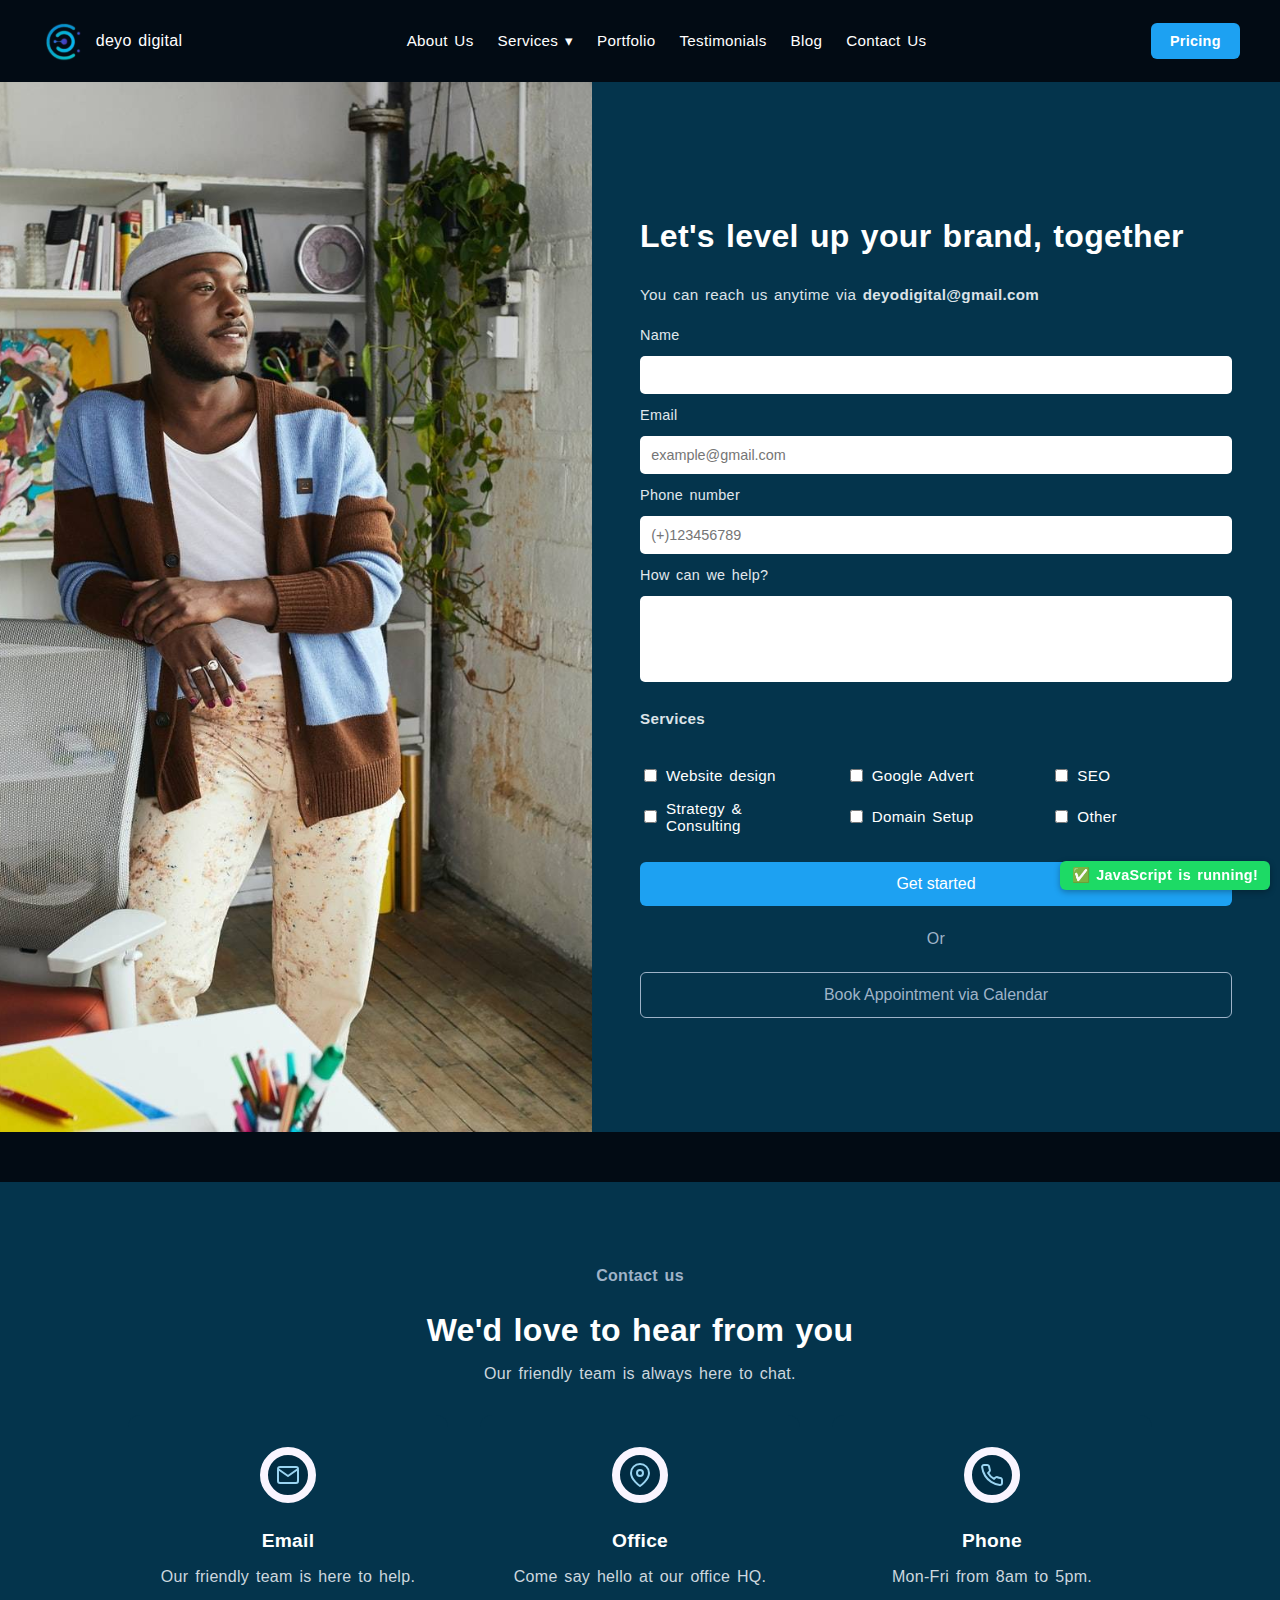
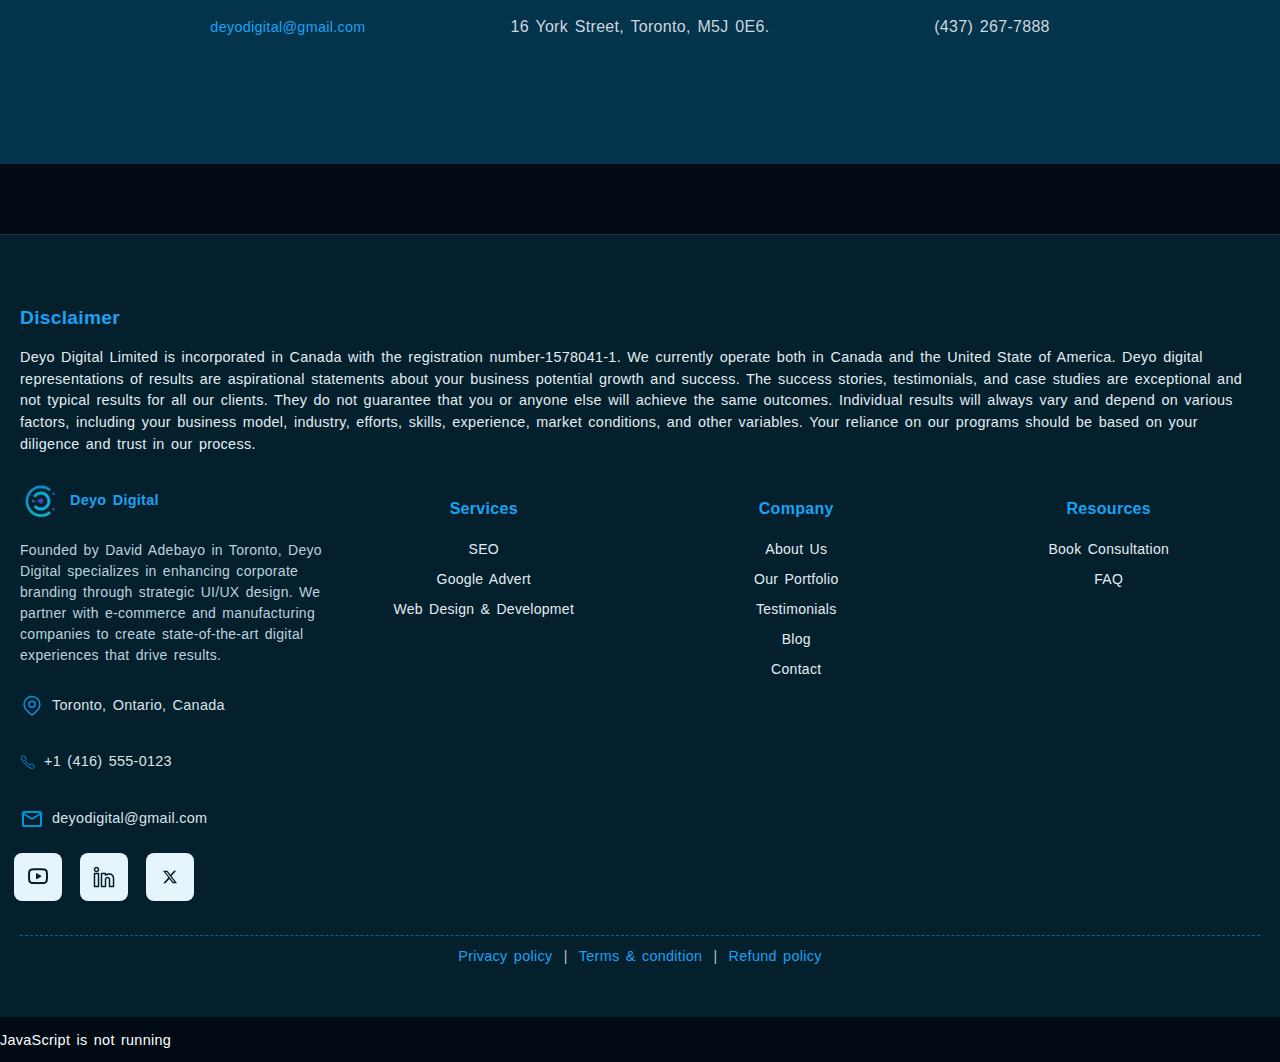
<file: index.html>
<!doctype html>
<html lang="en">
  <head>
    <meta charset="UTF-8" />
    <meta name="viewport" content="width=device-width, initial-scale=1.0" />
    <title>deyo-digital</title>
    <link rel="stylesheet" href="style.css" />
    <link rel="stylesheet" href="mediaquery.css" />
  </head>
  <body>
    <div class="container">
      <header class="navbar">
        <div class="container nav-container">
          <div class="logo-container">
            <img src="images/deyo logo.svg" alt="deyodigital" class="logo" />
            <span class="logo-text">deyo digital</span>
          </div>
          <nav>
            <ul class="nav-links">
              <li><a href="#">About Us</a></li>

              <li class="dropdown">
                <a href="#" class="dropbtn">Services ▾</a>
                <ul class="dropdown-content">
                  <li><a href="#">Website Design</a></li>
                  <li><a href="#">SEO Optimization</a></li>
                  <li><a href="#">Google Ads</a></li>
                  <li><a href="#">Strategy & Consulting</a></li>
                  <li><a href="#">Domain Setup</a></li>
                </ul>
              </li>

              <li><a href="#">Portfolio</a></li>
              <li><a href="#">Testimonials</a></li>
              <li><a href="#">Blog</a></li>
              <li><a href="#">Contact Us</a></li>
            </ul>
          </nav>

          <a href="#" class="btn-primary">Pricing</a>
        </div>
      </header>

      <main class="contact-section">
        <div class="contact-image">
          <img src="images/pic.svg" alt="person" />
        </div>

        <div class="contact-form-container">
          <h1>Let's level up your brand, together</h1>
          <p>
            You can reach us anytime via
            <strong>deyodigital@gmail.com</strong>
          </p>

          <form id="contactForm">
            <label for="name">Name</label>
            <input type="text" id="name" required />

            <label for="email">Email</label>
            <input
              type="email"
              id="email"
              placeholder="example@gmail.com"
              required
            />

            <label for="phone">Phone number</label>
            <input
              type="number"
              id="phone"
              placeholder="(+)123456789"
              required
            />

            <label for="message">How can we help?</label>
            <textarea id="message" rows="4" required></textarea>

            <div class="form-group">
              <div class="services">
                <p class="sp">Services</p>
                <label><input type="checkbox" /> Website design</label>
                <label><input type="checkbox" /> Google Advert</label>
                <label><input type="checkbox" /> SEO</label>
                <label><input type="checkbox" /> Strategy & Consulting</label>
                <label><input type="checkbox" /> Domain Setup</label>
                <label><input type="checkbox" /> Other</label>
              </div>
            </div>

            <button type="submit" class="btn-submit">Get started</button>
          </form>

          <div class="divider">Or</div>

          <button class="btn-secondary">Book Appointment via Calendar</button>

          <p id="successMessage" class="success-message"></p>
        </div>
      </main>

      <!-- CONTACT CARD SECTION-->
      <section class="contact-info">
        <h4>Contact us</h4>
        <h2>We'd love to hear from you</h2>
        <p>Our friendly team is always here to chat.</p>

        <div class="contact-cards">
          <div class="contact-card">
            <div class="icon">
              <img src="images/messgae icon.svg" alt="message-icon" />
            </div>
            <h3>Email</h3>
            <p>Our friendly team is here to help.</p>
            <a href="mailto:deyodigital@gmail.com">deyodigital@gmail.com</a>
          </div>

          <div class="contact-card">
            <div class="icon">
              <img src="images/location icon.svg" alt="location-icon" />
            </div>
            <h3>Office</h3>
            <p>Come say hello at our office HQ.</p>
            <p>16 York Street, Toronto, M5J 0E6.</p>
          </div>

          <div class="contact-card">
            <div class="icon">
              <img src="images/call icon.svg" alt="call-icon" />
            </div>
            <h3>Phone</h3>
            <p>Mon-Fri from 8am to 5pm.</p>
            <p>(437) 267-7888</p>
          </div>
        </div>
      </section>

      <!-- FOOTER SECTION-->
      <footer>
        <div class="footer-container">
          <div class="disclaimer-section">
            <h3 class="disclaimer-heading">Disclaimer</h3>
            <p>
              Deyo Digital Limited is incorporated in Canada with the
              registration number-1578041-1. We currently operate both in Canada
              and the United State of America. Deyo digital representations of
              results are aspirational statements about your business potential
              growth and success. The success stories, testimonials, and case
              studies are exceptional and not typical results for all our
              clients. They do not guarantee that you or anyone else will
              achieve the same outcomes. Individual results will always vary and
              depend on various factors, including your business model,
              industry, efforts, skills, experience, market conditions, and
              other variables. Your reliance on our programs should be based on
              your diligence and trust in our process.
            </p>
          </div>

          <div class="main-footer-content">
            <div class="footer-column company-info">
              <div class="logo-text">
                <img src="images/deyo logo.svg" alt="logo" />
                <p>Deyo Digital</p>
              </div>
              <p class="company-mission">
                Founded by David Adebayo in Toronto, Deyo Digital specializes in
                enhancing corporate branding through strategic UI/UX design. We
                partner with e-commerce and manufacturing companies to create
                state-of-the-art digital experiences that drive results.
              </p>

              <div class="contact-item">
                <img
                  src="images/location.svg"
                  alt="location"
                  class="contact-icon"
                />
                <p>Toronto, Ontario, Canada</p>
              </div>
              <div class="contact-item">
                <img src="images/call.svg" alt="call" />
                <p>+1 (416) 555-0123</p>
              </div>
              <div class="contact-item">
                <img src="images/mail.svg" alt="mail" />
                <p>deyodigital@gmail.com</p>
              </div>

              <div class="social-links">
                <a href="https://www.youtube.com/" class="social-icon"
                  ><img src="images/youtube.svg" alt="youtube"
                /></a>
                <a href="https://www.linkedin.com" class="social-icon"
                  ><img src="images/linkedin.svg" alt="linkedin"
                /></a>
                <a href="https://x.com/" class="social-icon"
                  ><img src="images/twitter.svg" alt="twitter"
                /></a>
              </div>
            </div>

            <div class="footer-column">
              <h4>Services</h4>
              <ul>
                <li><a href="#">SEO</a></li>
                <li><a href="#">Google Advert</a></li>
                <li><a href="#">Web Design & Developmet</a></li>
              </ul>
            </div>

            <div class="footer-column">
              <h4>Company</h4>
              <ul>
                <li><a href="#">About Us</a></li>
                <li><a href="#">Our Portfolio</a></li>
                <li><a href="#">Testimonials</a></li>
                <li><a href="#">Blog</a></li>
                <li><a href="#">Contact</a></li>
              </ul>
            </div>

            <div class="footer-column">
              <h4>Resources</h4>
              <ul>
                <li><a href="#">Book Consultation</a></li>
                <li><a href="#">FAQ</a></li>
              </ul>
            </div>
          </div>
        </div>

        <div class="footer-bottom-nav">
          <a href="#">Privacy policy</a> | <a href="#">Terms & condition</a> |
          <a href="#">Refund policy</a>
        </div>
      </footer>
      <p id="jsStatus">JavaScript is not running</p>

      <script src="script.js"></script>
    </div>
  </body>
</html>
</file>
<file: style.css>
body {
  letter-spacing: 0.3px;
  word-spacing: 2px;
}

* {
  padding: 0;
  box-sizing: border-box;
  font-family: "Poppins", sans-serif;
}

body {
  background-color: #020b14;
  color: #fff;
}
.container {
  min-width: 160px;
}

/* Navbar */
.navbar {
  background-color: #020b14;
  padding: 1rem 2rem;
  position: relative;
  top: 0%;
  right: 0%;
}

.nav-container {
  display: flex;
  justify-content: space-between;
  align-items: center;
  max-width: 1200px;
  margin: auto;
}

.logo {
  height: 40px;
}
.logo-container {
  display: flex;
  align-items: center;
  gap: 10px;
}

.nav-links {
  list-style: none;
  display: flex;
  gap: 1.5rem;
}
/* Dropdown Menu */
.dropdown {
  position: relative;
}

.dropbtn {
  cursor: pointer;
}

.dropdown-content {
  display: none;
  position: absolute;
  top: 100%;
  left: 0;
  background-color: #020b14;
  min-width: 180px;
  box-shadow: 0 4px 8px rgba(0, 0, 0, 0.3);
  border-radius: 6px;
  z-index: 1000;
}
.dropdown-content li {
  list-style: none;
}

.dropdown-content a {
  color: #fff;
  padding: 0.75rem 1rem;
  display: block;
  text-decoration: none;
  font-size: 0.9rem;
  transition: 0.3s;
}

.dropdown-content a:hover {
  color: #1da1f2;
}

/* Show dropdown on hover */
.dropdown:hover .dropdown-content {
  display: block;
}

.nav-links a {
  color: #fff;
  text-decoration: none;
  font-size: 0.95rem;
  transition: color 0.3s;
}

.nav-links a:hover {
  color: #1da1f2;
}

.btn-primary {
  background-color: #1da1f2;
  color: #fff;
  padding: 0.6rem 1.2rem;
  border-radius: 6px;
  text-decoration: none;
  font-weight: 600;
  transition: background-color 0.3s;
}

.btn-primary:hover {
  background-color: #71bae4;
}

/* Layout */
.contact-section {
  display: flex;
  min-height: 90vh;
  flex-wrap: wrap;
}

.contact-image {
  flex: 1;
}

.contact-image img {
  width: 100%;
  height: 100%;
  object-fit: cover;
}

.contact-form-container {
  flex: 1;
  background-color: #04344c;
  padding: 3rem;
  display: flex;
  flex-direction: column;
  justify-content: center;
}

.contact-form-container h1 {
  font-size: 2rem;
  margin-bottom: 1rem;
}

.contact-form-container p {
  margin-bottom: 1.5rem;
  font-size: 0.95rem;
  color: #dce3e8;
}

/* Form */
form {
  display: flex;
  flex-direction: column;
  gap: 0.8rem;
}

label {
  font-size: 0.9rem;
  color: #e1e8ec;
}

input,
textarea {
  padding: 0.7rem;
  border-radius: 5px;
  border: none;
  outline: none;
  font-size: 0.95rem;
}

textarea {
  resize: none;
}

.services {
  display: grid;
  margin-top: 5px;
  gap: 15px 25px;
  align-items: center;
  grid-template-columns: repeat(3, 1fr);
}

.services p {
  grid-column: 1 / -1;
  font-weight: bold;
}
.sp {
  margin-top: 10px;
}

.services label {
  display: flex;
  align-items: center;
  gap: 6px;
  font-size: 0.95rem;
  color: #fff;
  cursor: pointer;
}
.services-options input[type="checkbox"] {
  accent-color: #1da1f2;
  transform: scale(1.2);
}

.btn-submit {
  margin-top: 1rem;
  background-color: #1da1f2;
  border: none;
  color: #fff;
  padding: 0.8rem;
  border-radius: 6px;
  font-size: 1rem;
  cursor: pointer;
  transition: background-color 0.3s;
}

.btn-submit:hover {
  background-color: #1583c2;
}

.divider {
  text-align: center;
  margin: 1.5rem 0;
  color: #9fb3c8;
}

.btn-secondary {
  background: transparent;
  border: 1px solid #9fb3c8;
  color: #9fb3c8;
  padding: 0.8rem;
  width: 100%;
  border-radius: 6px;
  cursor: pointer;
  font-size: 1rem;
  transition: all 0.3s;
}

.btn-secondary:hover {
  background-color: #64aedc;
  color: #fff;
  border-color: #1da1f2;
}

/* Success Message */
.success-message {
  margin-top: 1rem;
  color: #00ffae;
  font-weight: bold;
  display: none;
}
.dropdown.show {
  display: flex !important;
}

/* CONTENT CARD SECTION */
.contact-info {
  color: #fff;
  text-align: center;
  padding: 4rem 2rem;
  background-color: #04344c;
  margin-top: 50px;
}

.contact-info h4 {
  font-size: 1rem;
  color: #9fb3c8;
  margin-bottom: 0.5rem;
}

.contact-info h2 {
  font-size: 2rem;
  margin-bottom: 0.5rem;
  font-weight: 700;
}

.contact-info p {
  color: #cdd7df;
  font-size: 1rem;
  margin-bottom: 2rem;
}

.contact-cards {
  display: flex;
  justify-content: center;
  align-items: stretch;
  gap: 2rem;
  flex-wrap: wrap;
}

.contact-card {
  background-color: #04344c;
  padding: 2rem 1.5rem;
  border-radius: 12px;
  flex: 1 1 250px;
  max-width: 320px;
  text-align: center;
  transition: transform 0.3s, box-shadow 0.3s;
}

.contact-card:hover {
  transform: translateY(-5px);
  box-shadow: 0 4px 12px rgba(0, 0, 0, 0.3);
}

.contact-card .icon {
  font-size: 2rem;
  margin-bottom: 1rem;
}

.contact-card h3 {
  font-size: 1.2rem;
  margin-bottom: 0.5rem;
}

.contact-card a {
  color: #1da1f2;
  text-decoration: none;
  font-weight: 500;
}

.contact-card a:hover {
  text-decoration: underline;
}

/* === Responsive === */
@media (max-width: 768px) {
  .contact-cards {
    flex-direction: column;
    align-items: center;
  }

  .contact-card {
    width: 90%;
  }
}

/* FOOTER SECTION */
footer {
  background: #05202d;
  color: #e3edf3;
  padding: 50px 20px;
  line-height: 1.5;
  margin-top: 70px;
  border-top: 1px solid rgba(255, 255, 255, 0.1);
}

/* CONTAINER */
.footer-container {
}

/* DISCLAIMER */
.disclaimer-section {
  margin-bottom: 20px;
}

.disclaimer-heading {
  color: #1da1f2;
  margin-bottom: 10px;
  font-weight: 600;
}

/* MAIN FOOTER CONTENT */
.main-footer-content {
  display: grid;
  grid-template-columns: repeat(auto-fit, minmax(240px, 1fr));
  gap: 10px;
  text-align: center;
}

/* COMPANY INFO */
.company-info .logo-text {
  display: flex;
  align-items: center;
  gap: 10px;
  font-weight: 700;
  color: #1da1f2;
  font-size: 18px;
  margin-bottom: 10px;
  text-justify: inter-word;
}

.icon-circle {
  display: inline-block;
  width: 24px;
  height: 24px;
  border-radius: 50%;
  background-color: #1da1f2;
}

.company-mission {
  font-size: 14px;
  color: #bcd2de;
  margin-bottom: 15px;
  text-align: left;
}

/* CONTACT DETAILS */
.contact-item {
  display: flex;
  align-items: center;
  gap: 8px;
  margin-bottom: 6px;
  font-size: 14px;
  color: #dce3e8;
}

/* SOCIAL LINKS */
.social-links {
  display: flex;
  gap: 30px;
  margin-top: 15px;
}

.social-icon {
  display: flex;
  align-items: center;
  justify-content: center;
  width: 36px;
  height: 36px;
  background-color: rgba(29, 161, 242, 0.1);
  border: 1px solid rgba(29, 161, 242, 0.3);
  border-radius: 8px;
  /* color: #1da1f2; */
  font-weight: 600;
  text-decoration: none;
  transition: 0.3s ease;
}

.social-icon:hover {
  background-color: #1da1f2;
  color: #fff;
  transform: translateY(-2px);
}

/* OTHER COLUMNS */
.footer-column h4 {
  color: #1da1f2;
  font-size: 16px;
  margin-bottom: 10px;
}

.footer-column ul {
  list-style: none;
  padding: 0;
}

.footer-column ul li {
  margin-bottom: 6px;
}

.footer-column ul li a {
  text-decoration: none;
  color: #e3edf3;
  font-size: 14px;
  transition: 0.3s;
}

.footer-column ul li a:hover {
  color: #1da1f2;
}

/* FOOTER BOTTOM NAV */
.footer-bottom-nav {
  text-align: center;
  border-top: 1px dashed rgba(29, 161, 242, 0.5);
  margin-top: 40px;
  padding-top: 10px;
  font-size: 14px;
  color: #b9c7cc;
}

.footer-bottom-nav a {
  color: #1da1f2;
  text-decoration: none;
  margin: 0 5px;
}

.footer-bottom-nav a:hover {
  text-decoration: underline;
}

/* RESPONSIVE */
@media (max-width: 600px) {
  footer {
    padding: 30px 15px;
  }
  .disclaimer-section {
    font-size: 14px;
  }
  .footer-bottom-nav {
    font-size: 12px;
  }
}
h1 {
  font-size: 1.8rem;
}
h2 {
  font-size: 1.5rem;
}
h3 {
  font-size: 1.2rem;
}
p,
label,
input,
textarea,
a {
  font-size: 0.9rem;
}
</file>
<file: mediaquery.css>
/*  Large screens (≥ 1200px) */
@media (min-width: 1200px) {
  body {
    margin: 0 auto;
  }
}

/* Tablets and small laptops (≤ 1000px) */
@media (max-width: 100px) {
  .hero-section {
    flex-direction: column;
    text-align: center;
  }

  .hero-section img {
    width: 100%;
    margin: 0 auto;
  }

  form {
    width: 90%;
    margin: 20px auto;
  }

  nav ul {
    gap: 1rem;
  }
}
/* 📱 Mobile (≤ 768px) */
@media (max-width: 768px) {
  nav {
    display: flex;
    flex-direction: column;
    align-items: center;
    background-color: #03121f;
    padding: 1rem 0;
  }

  .logo-container {
    display: flex;
    flex-direction: column;
    align-items: center;
    margin-bottom: 1rem;
  }

  .logo {
    width: 60px;
    height: auto;
    margin-bottom: 0.5rem;
  }

  .logo-text {
    font-size: 1.1rem;
    font-weight: 600;
    color: #fff;
  }

  nav ul {
    list-style: none;
    padding: 0;
    margin: 0;
    display: flex;
    flex-direction: column;
    align-items: center;
    gap: 0.8rem;
  }

  nav ul li {
    position: relative;
    text-align: center;
  }

  nav ul li a {
    text-decoration: none;
    color: #ffffff;
    font-weight: 500;
    transition: color 0.3s ease;
  }

  nav ul li a:hover {
    color: #00bfff;
  }

  /* Dropdown menu */
  nav ul li ul.dropdown {
    position: static;
    background: none;
    box-shadow: none;
    display: none;
    flex-direction: column;
    align-items: center;
    padding: 0;
    gap: 0.5rem;
  }

  nav ul li:hover ul.dropdown {
    display: flex;
  }

  /* Pricing button */
  .pricing-btn {
    background-color: #00bfff;
    color: #fff;
    padding: 0.5rem 1.2rem;
    border-radius: 8px;
    font-weight: bold;
    transition: background-color 0.3s ease;
  }

  .pricing-btn:hover {
    background-color: #009acd;
  }
}
/* Extra small phones */
@media (max-width: 480px) {
  nav {
    padding: 0.8rem 0;
  }

  .logo {
    width: 45px;
  }

  .logo-text {
    font-size: 1rem;
  }

  nav ul {
    gap: 0.6rem;
  }

  nav ul li a {
    font-size: 0.9rem;
  }

  .hero-section {
    padding: 1.5rem 1rem;
  }

  .hero-section img {
    width: 100%;
    border-radius: 6px;
  }

  form {
    width: 100%;
    padding: 1rem;
  }

  form h2 {
    font-size: 1.1rem;
  }

  form p {
    font-size: 0.85rem;
  }

  input,
  textarea {
    font-size: 0.85rem;
    padding: 0.6rem;
  }

  button {
    font-size: 0.9rem;
    padding: 0.7rem;
  }

  .services-options {
    flex-direction: column;
    gap: 0.4rem;
  }
}
</file>
